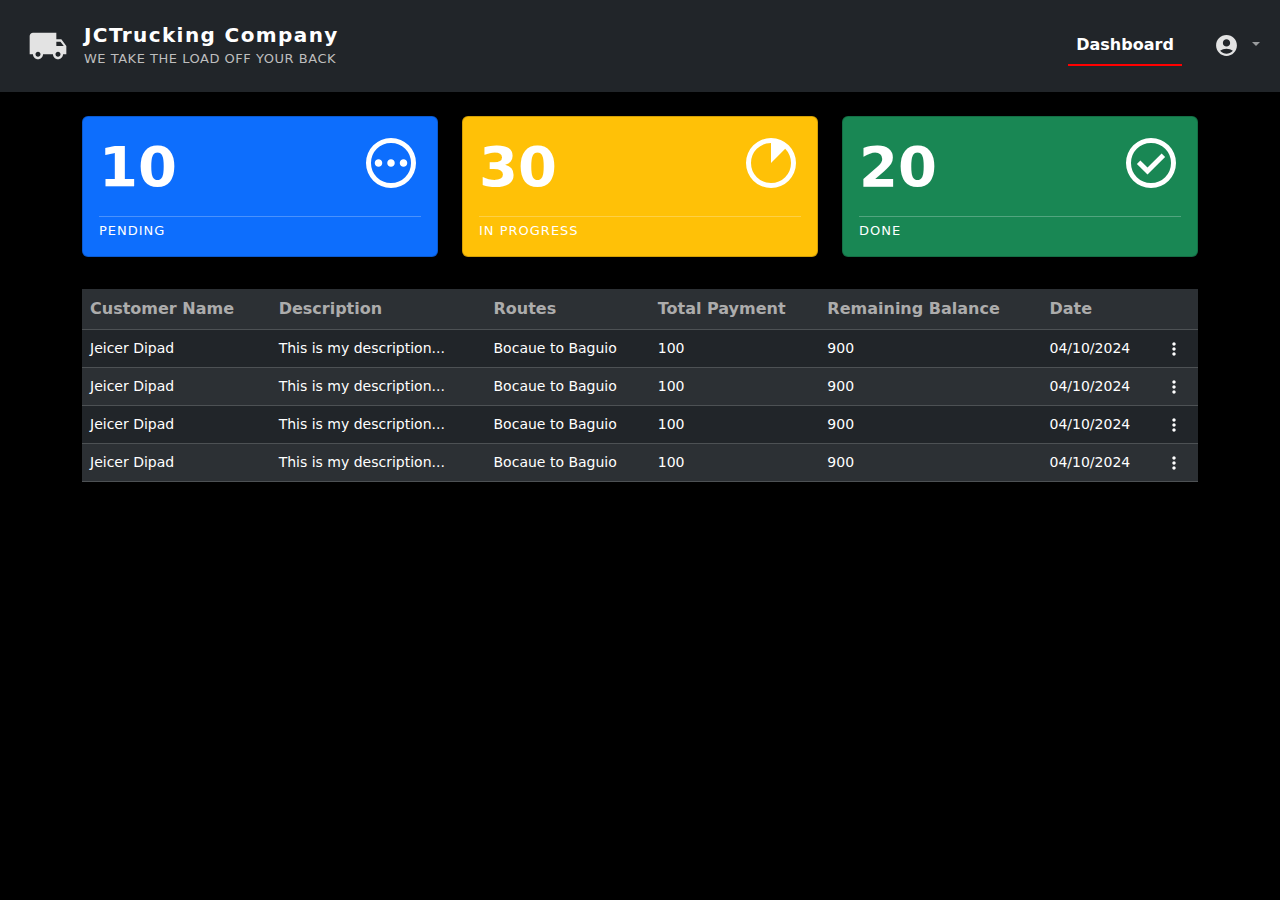
<file: templates/usersdashboard.html>
<!DOCTYPE html>
<html lang="en">
    <head>
        <meta charset="UTF-8">
        <meta name="viewport" content="width=device-width, initial-scale=1.0">
        <title>JCTrucking Company</title>

        <link href="https://cdn.jsdelivr.net/npm/bootstrap@5.3.3/dist/css/bootstrap.min.css" rel="stylesheet">
        <script src="https://cdn.jsdelivr.net/npm/bootstrap@5.3.3/dist/js/bootstrap.bundle.min.js"></script>

        <link rel="stylesheet" href="./styles/globalStyle.css">
    </head>
    <body>  
        <nav class="navbar navbar-expand-lg navbar-dark bg-dark">
            <div class="container-fluid">
               <div class="navbar navbar-expand-lg">
                    <img src="../static/logo/logo.svg" alt="logo" class="mx-3 logo_icon">
                    <span>
                        <h1 class="logo_title">
                            JCTrucking Company
                        </h1>
                        <div class="logo_subtitle">
                            WE TAKE THE LOAD OFF YOUR BACK
                        </div>
                    </span>
               </div>

                <!--BURGER BUTTON FOR MOBILE  -->
                <button class="navbar-toggler" type="button" data-bs-toggle="collapse" data-bs-target="#navbarSupportedContent" aria-controls="navbarSupportedContent" aria-expanded="false" aria-label="Toggle navigation">
                    <span class="navbar-toggler-icon"></span>
                </button>
                <!-- END -->

              <div class="collapse navbar-collapse" id="navbarSupportedContent">
                <ul class="navbar-nav ms-auto">
                    <li class="nav-item currentPage">
                        <a class="nav-link" href="#dashboard">Dashboard</a>
                    </li>

                    <li class="nav-item dropdown d-none d-lg-block">
                        <a class="nav-link dropdown-toggle" data-bs-toggle="dropdown" href="#" role="button" aria-expanded="false">
                            <img src="../static/logo/account_circle.svg" alt="logo" width="25" height="25" class="mx-1 ms-4">
                        </a>
                        <ul class="dropdown-menu">
                            <li><a class="dropdown-item onHoverDropdown" href="#profile">Profile</a></li>
                            <li><a class="dropdown-item onHoverDropdown" href="#changePassword">Change Password</a></li>
                            <li><hr class="dropdown-divider"></li>
                            <li><a class="dropdown-item onHoverDropdown" href="#logOut">Log Out</a></li>
                        </ul>
                    </li>
                    
                    <li class="nav-item onHover d-block d-lg-none border-top border-secondary">
                        <a class="nav-link" href="#aboutUs">Profile</a>
                    </li>
                    <li class="nav-item onHover d-block d-lg-none">
                        <a class="nav-link" href="#changePassword">Change Password</a>
                    </li>
                    <li class="nav-item onHover d-block d-lg-none">
                        <a class="nav-link" href="#logOut">Log Out</a>
                    </li>
                </ul>
              </div>
            </div>
        </nav>
        <div data-bs-spy="scroll" data-bs-target="#navbar-example2" data-bs-offset="0" class="scrollspy-example" tabindex="0">
            <div id="dashboard" class="container pt-4">
                <div class="row">
                    <div class="col-sm-12 col-md-4 mb-2">
                        <div class="card bg-primary">
                            <div class="card-body">
                                <h5 class="card-title display-4 fw-bold">
                                    10
                                    <img src="../static/logo/pending.svg" alt="logo" class="chartLogo">
                                </h5>
                                <hr class="mb-1">
                                <p class="card-text fw-light text-white">Pending</p>
                            </div>
                        </div>
                    </div>
                    <div class="col-sm-12 col-md-4 mb-2">
                        <div class="card bg-warning">
                            <div class="card-body">
                                <h5 class="card-title display-4 fw-bold">
                                    30
                                    <img src="../static/logo/progress.svg" alt="logo" class="chartLogo">
                                </h5>
                                <hr class="mb-1">
                                <p class="card-text fw-light text-white">In Progress</p>
                            </div>
                        </div>
                    </div>
                    <div class="col-sm-12 col-md-4 mb-2">
                        <div class="card bg-success">
                            <div class="card-body">
                                <h5 class="card-title display-4 fw-bold">
                                    20
                                    <img src="../static/logo/done.svg" alt="logo" class="chartLogo">
                                </h5>
                                <hr class="mb-1">
                                <p class="card-text fw-light text-white">Done</p>
                            </div>
                        </div>
                    </div>
                </div>

                <div class="table-responsive-sm mt-4">
                    <!-- <button class="btn btn-primary float-end mb-3">
                        Add
                    </button> -->


                    <table class="table table-striped table-dark table-hover">
                        <tr>
                            <th>Customer Name</th>
                            <th>Description</th>
                            <th>Routes</th>
                            <th>Total Payment</th>
                            <th>Remaining Balance</th>
                            <th>Date</th>
                            <th></th>
                        </tr>
                        
                        <tr class="text-truncate">
                            <td>Jeicer Dipad</td>
                            <td>This is my description...</td>
                            <td>Bocaue to Baguio</td>
                            <td>100</td>
                            <td>900</td>
                            <td>04/10/2024</td>
                            <td>
                                <div class="nav-item dropdown d-lg-block">
                                    <button class="btn bg-transparent p-0 nav-link" data-bs-toggle="dropdown">
                                        <img src="../static/logo/more_vert.svg" alt="logo" height="20" width="20">
                                    </button>
                                    
                                    <ul class="dropdown-menu">
                                        <li><a class="dropdown-item onHoverDropdown" href="#">Make Action</a></li>
                                        <li><a class="dropdown-item onHoverDropdown" href="#">Disapprove</a></li>
                                    </ul>
                                </div>
                            </td>
                        </tr>
                        
                        <tr class="text-truncate">
                            <td>Jeicer Dipad</td>
                            <td>This is my description...</td>
                            <td>Bocaue to Baguio</td>
                            <td>100</td>
                            <td>900</td>
                            <td>04/10/2024</td>
                            <td>
                                <div class="nav-item dropdown d-lg-block">
                                    <button class="btn bg-transparent p-0 nav-link" data-bs-toggle="dropdown">
                                        <img src="../static/logo/more_vert.svg" alt="logo" height="20" width="20">
                                    </button>
                                    
                                    <ul class="dropdown-menu">
                                        <li><a class="dropdown-item onHoverDropdown" href="#">Make Action</a></li>
                                        <li><a class="dropdown-item onHoverDropdown" href="#">Disapprove</a></li>
                                    </ul>
                                </div>
                            </td>
                        </tr>
                        
                        <tr>
                            <td>Jeicer Dipad</td>
                            <td>This is my description...</td>
                            <td>Bocaue to Baguio</td>
                            <td>100</td>
                            <td>900</td>
                            <td>04/10/2024</td>
                            <td>
                                <div class="nav-item dropdown d-lg-block">
                                    <button class="btn bg-transparent p-0 nav-link" data-bs-toggle="dropdown">
                                        <img src="../static/logo/more_vert.svg" alt="logo" height="20" width="20">
                                    </button>
                                    
                                    <ul class="dropdown-menu">
                                        <li><a class="dropdown-item onHoverDropdown" href="#">Make Action</a></li>
                                        <li><a class="dropdown-item onHoverDropdown" href="#">Disapprove</a></li>
                                    </ul>
                                </div>
                            </td>
                        </tr>
                        
                        <tr class="text-truncate">
                            <td>Jeicer Dipad</td>
                            <td>This is my description...</td>
                            <td>Bocaue to Baguio</td>
                            <td>100</td>
                            <td>900</td>
                            <td>04/10/2024</td>
                            <td>
                                <div class="nav-item dropdown d-lg-block">
                                    <button class="btn bg-transparent p-0 nav-link" data-bs-toggle="dropdown">
                                        <img src="../static/logo/more_vert.svg" alt="logo" height="20" width="20">
                                    </button>
                                    
                                    <ul class="dropdown-menu">
                                        <li><a class="dropdown-item onHoverDropdown" href="#">Make Action</a></li>
                                        <li><a class="dropdown-item onHoverDropdown" href="#">Disapprove</a></li>
                                    </ul>
                                </div>
                            </td>
                        </tr>
                    </table>
                </div>
            </div>
        </div>
    </body>
</html>
</file>
<file: templates/styles/globalStyle.css>
/* DESKTOP VIEW */
@media screen and (min-width: 1024px) {
    .logo_icon {
        height: 40px;
        width: 40px;
    }

    .logo_title {
        color: #ffffff;
        letter-spacing: 0.07em;
        font-size: 1.25rem;
        margin-bottom: 0;
        font-weight: bold;
    }

    .logo_subtitle {
        letter-spacing: 0.04em;
        margin-top: 2px;
        font-size: 13px;
        color: rgb(190, 190, 190);
        font-weight: 100;
    }
    

    .currentPage {
        font-weight: bold;
        box-shadow: inset 0 -2px 0 0 red;
    }

    .carouselImg {
        height: 88vh;
    }

    .chartLogo {
        height: 60px;
        width: 60px;
        float: right;
    }
}

/* TABLET VIEW */
@media screen and (max-width: 768px) {
    .logo_icon {
        height: 30px;
        width: 30px;
    }

    .logo_title {
        color: #ffffff;
        letter-spacing: 0.07em;
        font-size: 1.05rem;
        margin-bottom: 0;
        font-weight: bold;
    }

    .logo_subtitle {
        letter-spacing: 0.04em;
        margin-top: 2px;
        font-size: 11px;
        color: rgb(190, 190, 190);
        font-weight: 100;
    }
    
    .carouselImg {
        height: 70vw;
    }

    
    .chartLogo {
        height: 50px;
        width: 50px;
        float: right;
    }
}

/* MOBILE VIEW */
@media screen and (max-width: 425px) {
    .logo_icon {
        height: 25px;
        width: 25px;
    }

    .logo_title {
        color: #ffffff;
        letter-spacing: 0.07em;
        font-size: 0.85rem;
        margin-bottom: 3px;
        font-weight: bold;
    }

    .logo_subtitle {
        letter-spacing: 0.04em;
        margin-top: 2px;
        font-size: 9px;
        color: rgb(190, 190, 190);
        font-weight: 100;
    }
    
    .carouselImg {
        height: 50vh;
    }

    
    .chartLogo {
        height: 50px;
        width: 50px;
        float: right;
    }
}

nav {
    padding: 15px 0 15px 0 !important;
}

body {
    background-color: #000000;
    color: #ffffff;
}

th {
    color: #acacac !important;
}

td {
    font-size: 14px;
}

.dropdown-menu.show {
    left: -80px;
    top: 50px;
}

.onHover:hover {
    font-weight: bold;
    color: #ffffff;
    box-shadow: inset 0 -2px 0 0 red;
}

.onHoverDropdown:hover {
    background-color: red;
    color: #ffffff;
}

.carousel-caption {
    background-color: rgba(0, 0, 0, 0.4);
    position: absolute;
    left: 0;
    right: 0;
    bottom: 0;
    padding-bottom: 30px;
}

.bgAlternative {
    background-color: rgb(45, 45, 45);
}

.form-label {
    color: gray;
}

.card-body {
    color: #ffffff;
}

.card-text {
    letter-spacing: 1px;
    font-size: 13px;
    text-transform: uppercase;
}
</file>
